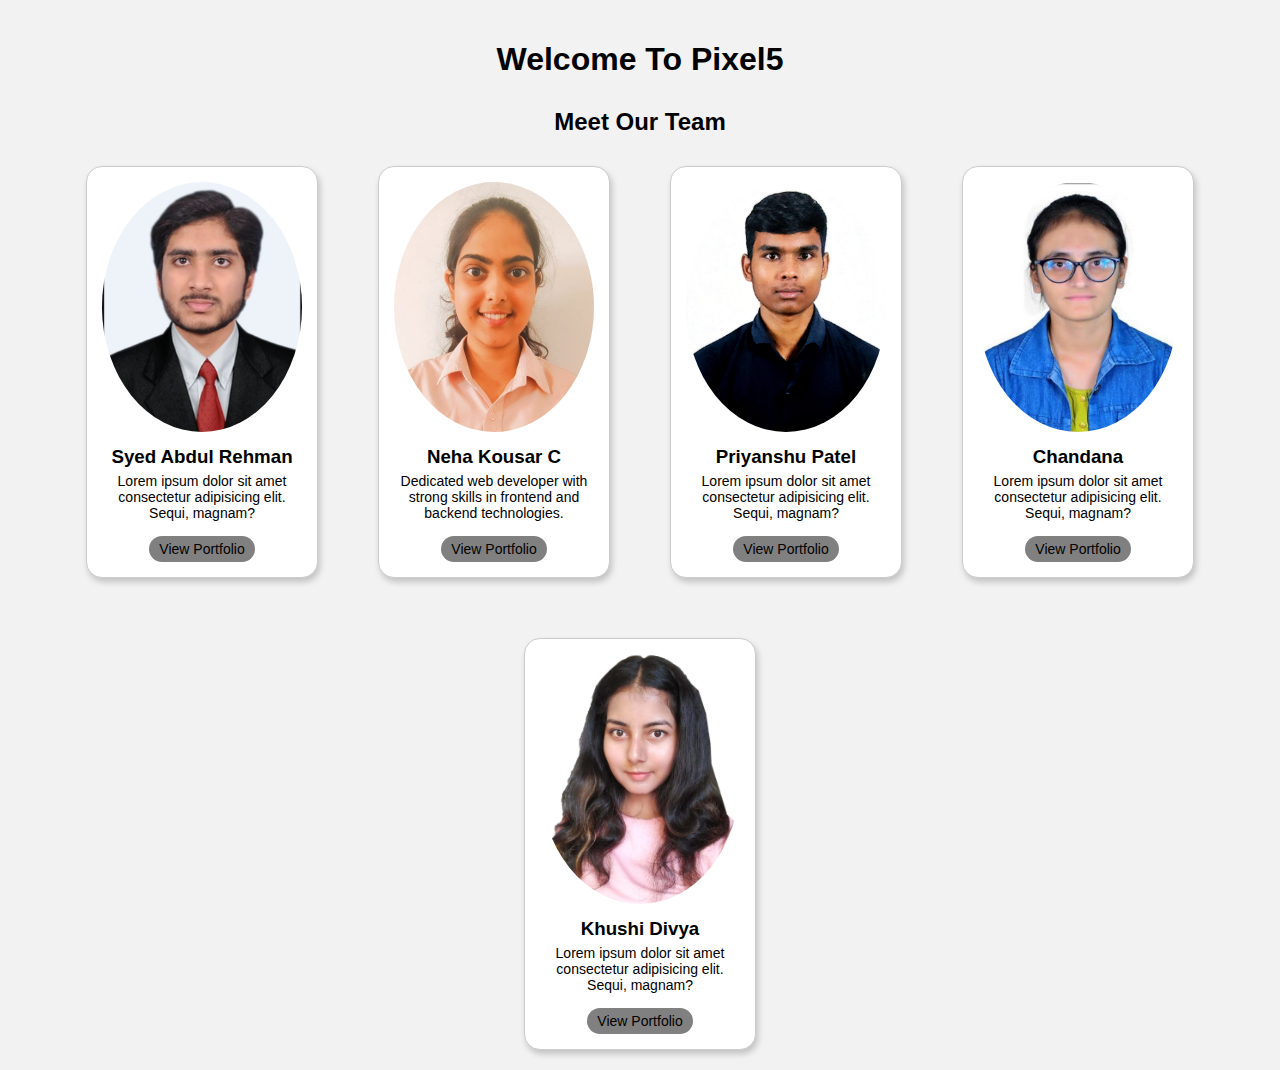
<file: index.html>
<!DOCTYPE html>
<html lang="en">
<head>
  <meta charset="UTF-8">
  <meta name="viewport" content="width=device-width, initial-scale=1.0">
  <title>Team Page</title>
  <style>
    body {
      font-family: Arial, sans-serif;
      background-color: #f2f2f2;
      margin: 0;
      padding: 20px;
    }

    h1,h2 {
      text-align: center;
      margin-bottom: 30px;
    }

    .team-container {
      display: flex;
      flex-wrap: wrap;
      justify-content: center;
      gap: 60px;
    }

    .member-card {
      background-color: white;
      border: 1px solid #ccc;
      width: 200px;
      padding: 15px;
      text-align: center;
      border-radius: 16px;
      box-shadow: 2px 4px 6px 0px rgba(0,0,0,0.2);
    }

    .member-card img {
      width: 100%;
      height: 250px;
      object-fit: cover;
      background-color: lightgray;
      border-radius: 50%;
    }

    .member-card h3 {
      margin: 10px 0 5px;
    }

    .member-card p {
      margin: 5px 0;
      font-size: 14px;
    }

    .member-card a {
      display: inline-block;
      margin-top: 10px;
      padding: 5px 10px;
      background-color: gray;
      color: black;
      text-decoration: none;
      font-size: 14px;
      border-radius: 20px;
    }

    .member-card a:hover {
      background-color: lightgreen;
    }
    
  </style>
</head>
<body>
    <h1>Welcome To Pixel5</h1>

  <h2>Meet Our Team</h2>
  <div class="team-container">
    
    <div class="member-card">
      <img src="images/Rehman.jpeg" alt="Member 1" >
      <h3>Syed Abdul Rehman</h3>
      <p>Lorem ipsum dolor sit amet consectetur adipisicing elit. Sequi, magnam?</p>
      <a href="syed/index.html">View Portfolio</a>
    </div>
    <div class="member-card">
      <img src="images\Neha.jpeg" alt="Member 1">
      <h3>Neha Kousar C</h3>
      <p>Dedicated web developer with strong skills in frontend and backend technologies.</p>
      <a href="Neha/index.html">View Portfolio</a>
    </div>
    <div class="member-card">
      <img src="images\priyanshu.jpeg" alt="Member 1">
      <h3>Priyanshu Patel</h3>
      <p>Lorem ipsum dolor sit amet consectetur adipisicing elit. Sequi, magnam?</p>
      <a href="Priyanshu/PriyanshuPortfolio.html">View Portfolio</a>
    </div>
    <div class="member-card">
      <img src="images\chandana.jpg" alt="Member 1">
      <h3>Chandana</h3>
      <p>Lorem ipsum dolor sit amet consectetur adipisicing elit. Sequi, magnam?</p>
      <a href="Chandana H M/MyProfile.html">View Portfolio</a>
    </div>
    <div class="member-card">
      <img src="images\khushi.jpg" alt="Member 1">
      <h3>Khushi Divya</h3>
      <p>Lorem ipsum dolor sit amet consectetur adipisicing elit. Sequi, magnam?</p>
      <a href="Divya/index.html">View Portfolio</a>
    </div>
    
  </div>

</body>
</html>
</file>
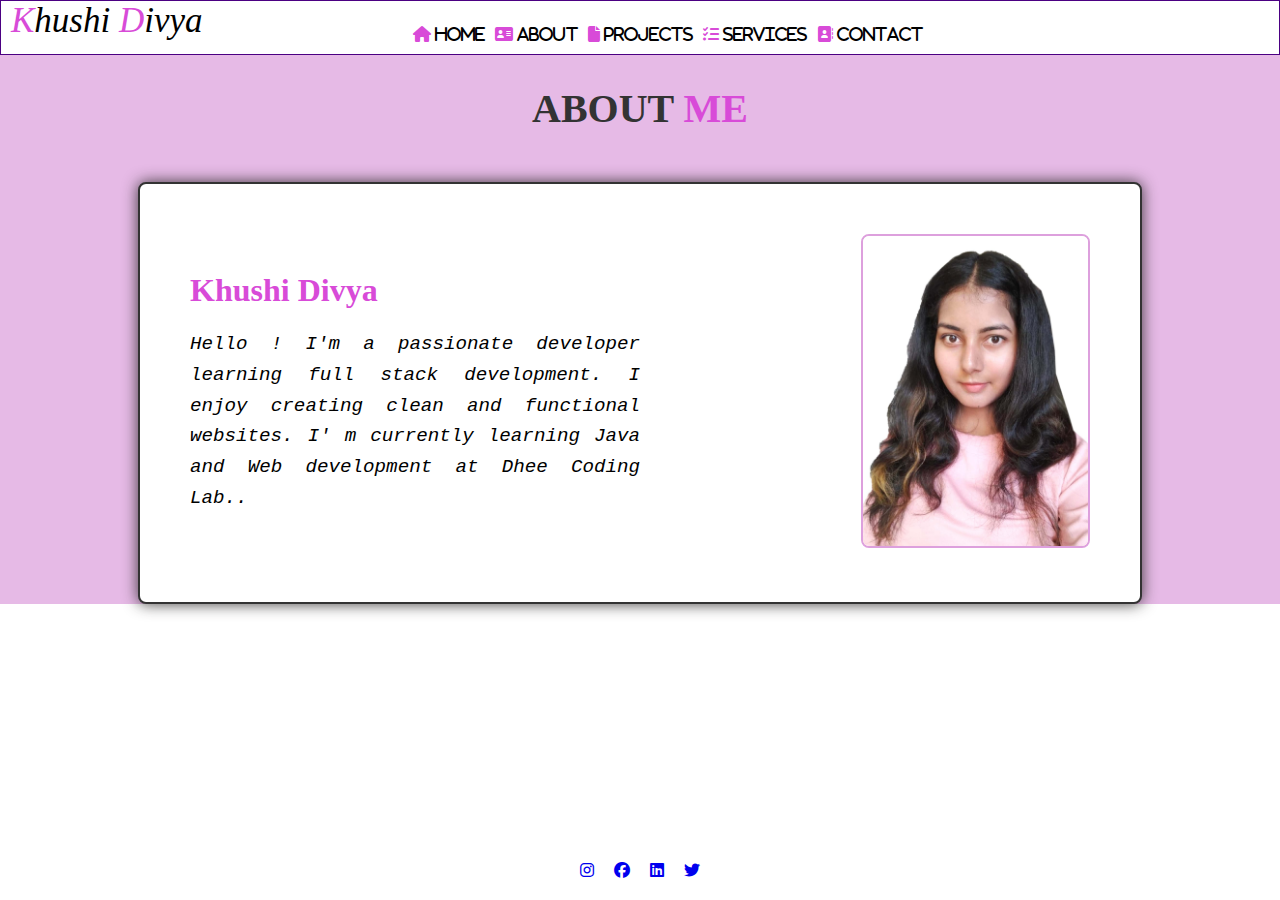
<file: Divya/index.html>
<!DOCTYPE html>
<html lang="en">
<head>
    <meta charset="UTF-8">
    <meta name="viewport" content="width=device-width, initial-scale=1.0">
    <title>Portfolio</title>
    <link rel="stylesheet" href="index.css">
    <link rel="stylesheet" href="https://cdnjs.cloudflare.com/ajax/libs/font-awesome/6.7.2/css/all.min.css">
    <link href="https://cdn.jsdelivr.net/npm/bootstrap@5.3.6/dist/css/bootstrap.min.css" rel="stylesheet" integrity="sha384-4Q6Gf2aSP4eDXB8Miphtr37CMZZQ5oXLH2yaXMJ2w8e2ZtHTl7GptT4jmndRuHDT" crossorigin="anonymous">
</head>
<body>
    <div class="box">

        <div class="navbar">
            <ul><span style="color:rgb(216, 75, 216);">K</span>hushi <span style="color: rgb(216, 75, 216);">D</span>ivya</ul>
            <div class="n">

            </div>
            <div class="nav">
                <ul class="ul"><i class="fa-solid fa-house" style="color: rgb(216, 75, 216);"><span style="color: black"> home</span> </i></ul>
                <ul class="ul"><i class="fa-solid fa-address-card" style="color: rgb(216, 75, 216);"><span style="color: black"> about</span></i></ul>
                <ul class="ul"> <i class="fa-solid fa-file" style="color: rgb(216, 75, 216);"><span style="color: black"> projects</span></i></ul>
                <ul class="ul"><i class="fa-solid fa-list-check"style="color: rgb(216, 75, 216);"><span style="color: black"> services</span></i></ul>
                <ul class="ul"><i class="fa-solid fa-address-book"style="color: rgb(216, 75, 216);"><span style="color: black"> contact</span></i></ul>
            </div>
        </div>
    </div>
<div class="bg">

    <div class="header">About <span style="color:rgb(216, 75, 216);">Me</span></div>
    <div class="portfolio">
        <div class="portfolio-text">
            <h1>Khushi Divya</h1>
            <p>Hello ! I'm a passionate developer learning full stack development. I enjoy creating clean and functional
                websites. I' m currently learning Java and Web development at Dhee Coding Lab..
            </p>
        </div>
        <div class="portfolio-image">
            <img src="Khushi Divya.jpg" alt="Your Photo">
        </div>
    </div>
</div>

<div class="social">
    <a href="https://www.instagram.com/" target="_blank"><i class="fab fa-instagram"></i></a>
    <a href="https://www.facebook.com/" target="_blank"><i class="fab fa-facebook"></i></a>
    <a href="https://www.linkedin.com/in/syed-abdul-rehman-998561242/" target="_blank"><i class="fab fa-linkedin"></i></a>
    <a href="https://x.com/" target="_blank"><i class="fab fa-twitter"></i></a>
    
</div>
</body>
</html>
</file>
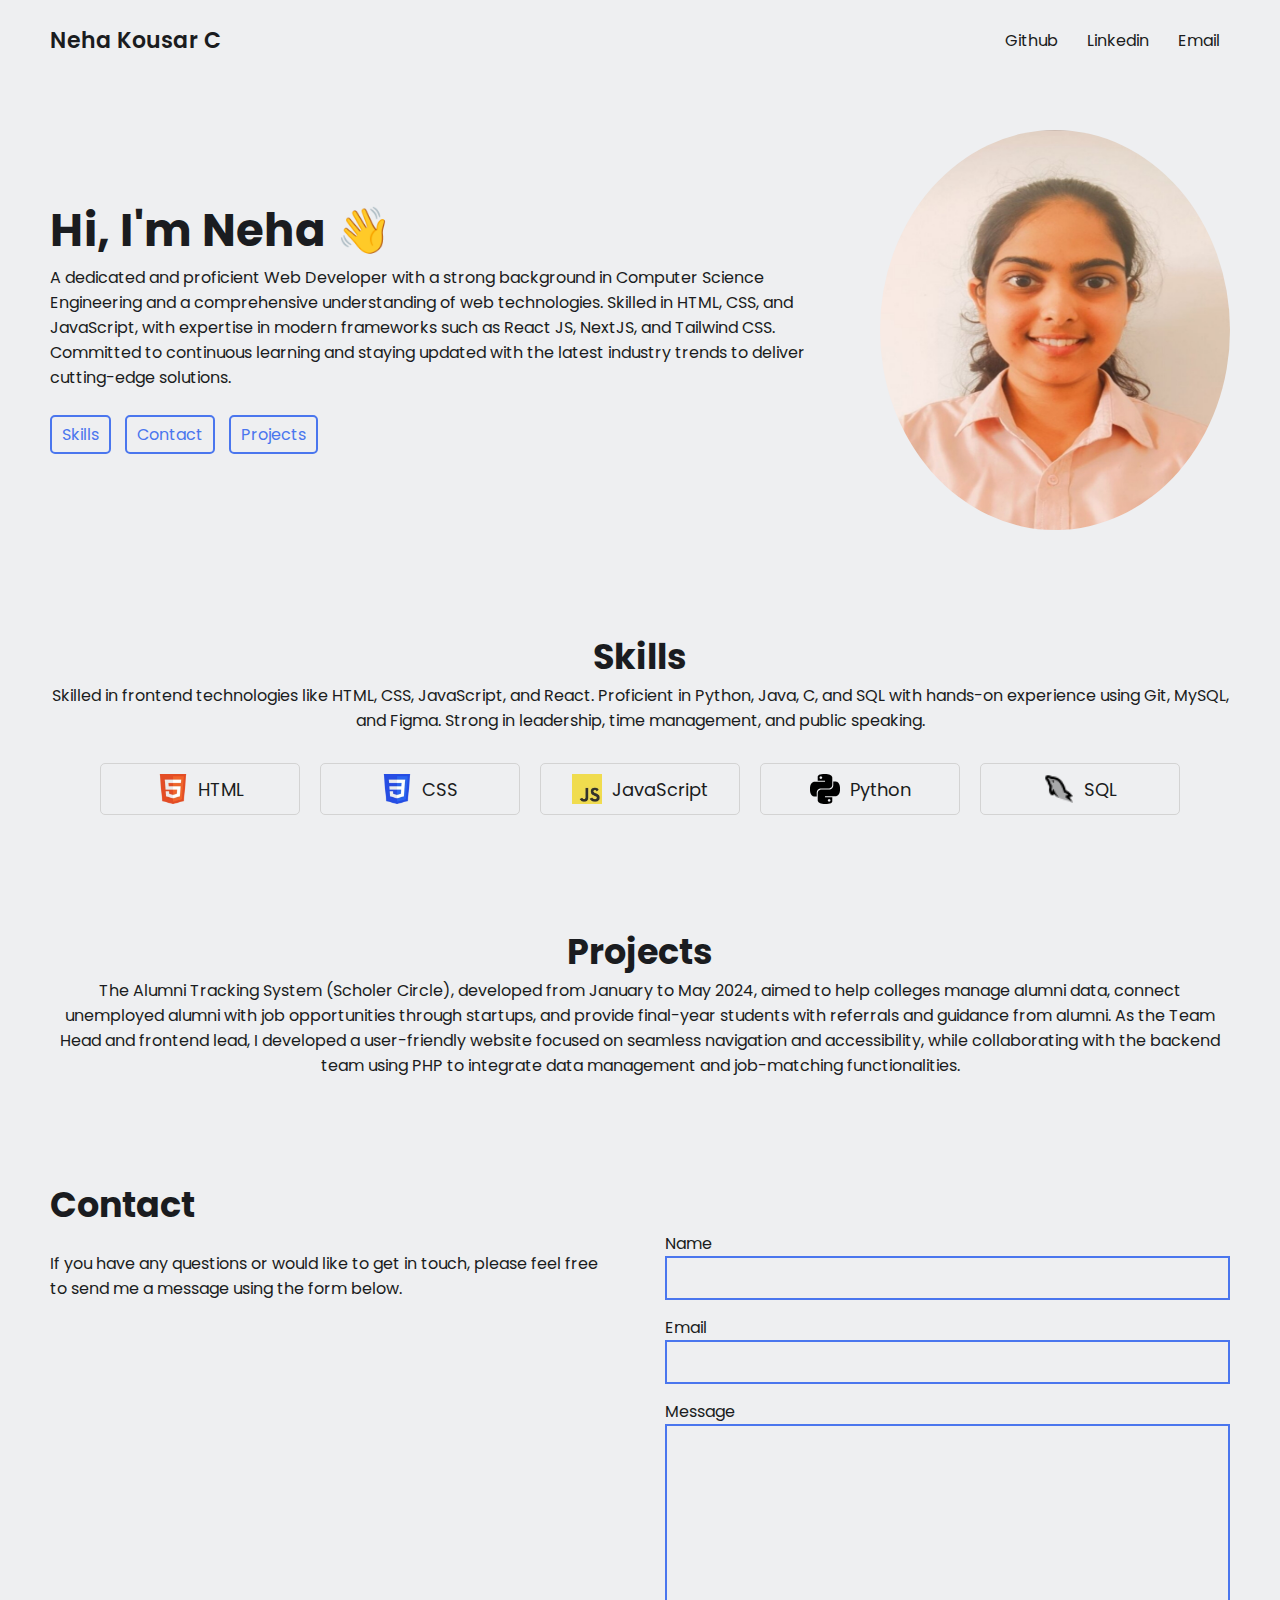
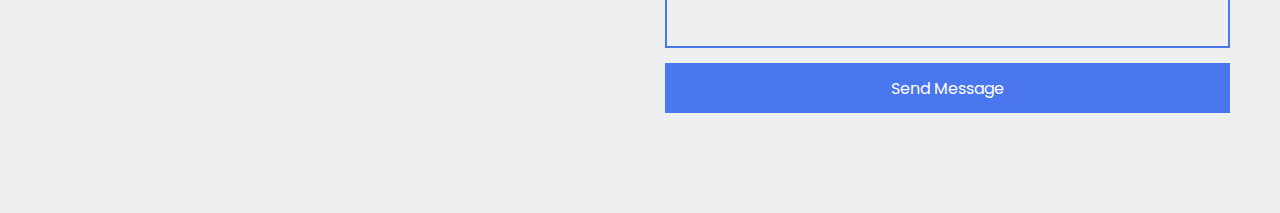
<file: Neha/index.html>
<!DOCTYPE html>
<html lang="en">
<head>
  <meta charset="UTF-8">
  <meta http-equiv="X-UA-Compatible" content="IE=edge">
  <meta name="viewport" content="width=device-width, initial-scale=1.0">

  <link rel="preconnect" href="https://fonts.googleapis.com">
  <link rel="preconnect" href="https://fonts.gstatic.com" crossorigin>
  <link href="https://fonts.googleapis.com/css2?family=Poppins:wght@400;600&display=swap" rel="stylesheet">

  <link rel="stylesheet" href="https://cdnjs.cloudflare.com/ajax/libs/font-awesome/6.4.0/css/all.min.css" integrity="sha512-iecdLmaskl7CVkqkXNQ/ZH/XLlvWZOJyj7Yy7tcenmpD1ypASozpmT/E0iPtmFIB46ZmdtAc9eNBvH0H/ZpiBw==" crossorigin="anonymous" referrerpolicy="no-referrer" />

  <link rel="stylesheet" href="styles.css">

  <title>Portfolio</title>
</head>
<body>
  <!-- NAVBAR -->
  <nav>
    <div class="left">
      <a href="/">Neha Kousar C</a>
    </div>

    <div class="right">
      <a href="http://github.com" target="_blank" rel="noopener noreferrer">
        <i class="fa-brands fa-github"></i>
        <span>Github</span>
      </a>
      
      <a href="http://linkedin.com" target="_blank" rel="noopener noreferrer">
        <i class="fa-brands fa-linkedin"></i>
        <span>Linkedin</span>
      </a>
      
      <a href="mailto:john@example.com">
        <i class="fa-solid fa-envelope"></i>
        <span>Email</span>
      </a>
    </div>
  </nav>

  <main>
    <!-- SECTION 1: Hero -->
    <section class="hero-section">
      <div class="text">
        <h2>Hi, I'm Neha 👋</h2>
        <p>A dedicated and proficient Web Developer with a strong background in Computer Science Engineering and a comprehensive 
        understanding of web technologies. Skilled in HTML, CSS, and JavaScript, with expertise in modern frameworks such as React 
        JS, NextJS, and Tailwind CSS. Committed to continuous learning and staying updated with the latest industry trends to deliver 
        cutting-edge solutions.</p>

        <div class="links">
          <a href="#skills">
            <i class="fa-solid fa-code"></i>
            <span>Skills</span>
          </a>
          
          <a href="#contact">
            <i class="fa-solid fa-envelope"></i>
            <span>Contact</span>
          </a>
          <a href="#project">
            <i class="fas fa-diagram-project"></i>
            <span>Projects</span>
          </a>
        </div>
      </div>

      <div class="headshot">
        <img src="images/Neha.jpeg" alt="Neha headshot" height="400">
      </div>
    </section>

    <!-- SECTION 2: Skills -->
    <section id="skills" class="skills-section">
      <h2>Skills</h2>
      <div class="text">
        Skilled in frontend technologies like HTML, CSS, JavaScript, and React.
Proficient in Python, Java, C, and SQL with hands-on experience using Git, MySQL, and Figma.
Strong in leadership, time management, and public speaking.

      </div>

      <div class="cells">
        <div class="cell">
          <img src="images/html-logo.webp" alt="html logo">
          <span>HTML</span>
        </div>
        <div class="cell">
          <img src="images/css-logo.webp" alt="css logo">
          <span>CSS</span>
        </div>
        <div class="cell">
          <img src="images/javascript-logo.webp" alt="javascript logo">
          <span>JavaScript</span>
        </div>
        <div class="cell">
          <img src="images/python.svg" alt="node logo">
          <span>Python</span>
        </div>
        <div class="cell">
          <img src="images/icons8-mysql-24.png" alt="react logo">
          <span>SQL</span>
        </div>
      </div>
    </section>


    <section id="project" class="projects">
       <h2>Projects</h2>
      <div class="text">
        The <span>Alumni Tracking System (Scholer Circle)</span>, developed from January to May 2024, aimed to help colleges manage alumni data, connect unemployed alumni with job opportunities through startups, and provide final-year students with referrals and guidance from alumni. As the Team Head and frontend lead, I developed a user-friendly website focused on seamless navigation and accessibility, while collaborating with the backend team using PHP to integrate data management and job-matching functionalities.


      </div>
    </section>

    <!-- SECTION 3: Contact -->
    <section id="contact" class="contact-section">
      <h2>Contact</h2>

      <div class="group">
        <div class="text">
          If you have any questions or would like to get in touch, please feel free to send me a message using the form below.
        </div>

        <form>
          <label for="name">Name</label>
          <input type="text" id="name">

          <label for="email">Email</label>
          <input type="email" id="email">

          <label for="message">Message</label>
          <textarea id="message" cols="30" rows="10"></textarea>

          <button type="submit">Send Message</button>
        </form>
      </div>
    </section>
   

  </main>
</body>
</html>
</file>
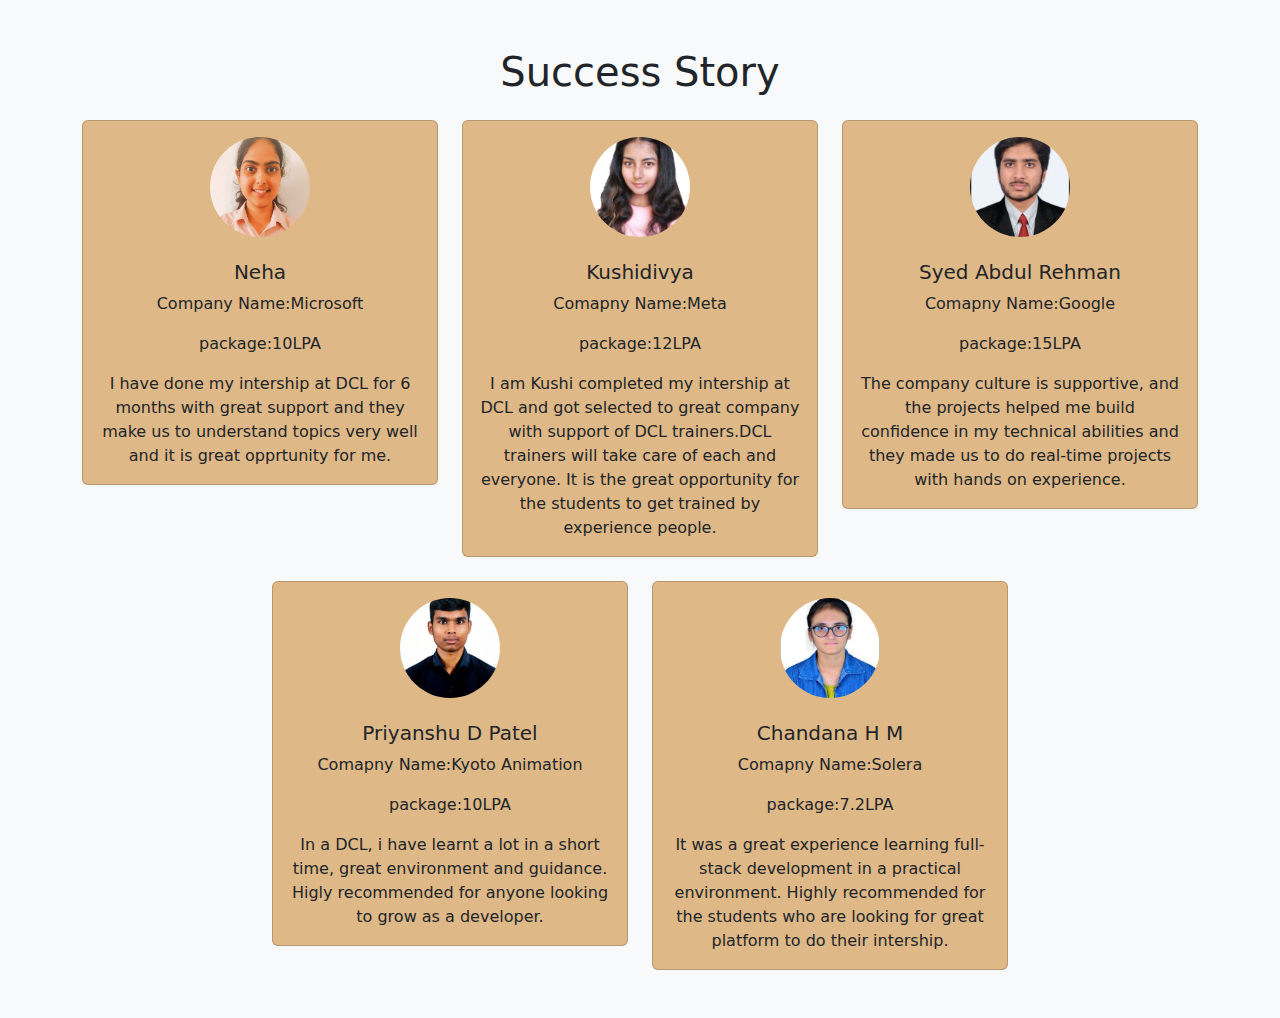
<file: Achivements.html>
<!DOCTYPE html>
<html lang="en">
<head>
  <meta charset="UTF-8">
  <title>Achivements</title>
  <link href="https://cdn.jsdelivr.net/npm/bootstrap@5.3.3/dist/css/bootstrap.min.css" rel="stylesheet">
  <style>
    body {
      background-color: #f8f9fa;
    }
    .profile-card img {
      width: 100px;
      height: 100px;
      object-fit: cover;
      border-radius: 50%;
      margin-bottom: 15px;
    }
  
    .card{
      background-color: burlywood;
    }
    
  </style>
</head>
<body>

  <div class="container py-5">
    <h1 class="mb-4 text-center">Success Story</h1>
    <div class="row g-4 justify-content-center">

      
      <div class="col-md-4 col-sm-6">
        <div class="card text-center p-3 profile-card">
          <img src="images/Neha.jpeg" alt="Neha" class="mx-auto">
          <h5 class="card-title mt-2">Neha</h5>
          <p class="card-text">Company Name:Microsoft</p>
           <p class="card-text">package:10LPA</p>
            <p class="card-text">I have done my intership at DCL for 6 months with great support and they make us to understand topics very well and it is great opprtunity for me.</p>
        </div>
      </div>
      

      <!-- user 2 -->
      <div class="col-md-4 col-sm-6">
        <div class="card text-center p-3 profile-card">
          <img src="images/khushi.jpg" alt="Kushidivya" class="mx-auto">
          <h5 class="card-title mt-2">Kushidivya</h5>
          <p class="card-text">Comapny Name:Meta</p>
          <p class="card-text">package:12LPA</p>
          <p class="card-text">I am Kushi completed my intership at DCL and got selected to great company with support of DCL trainers.DCL trainers will take care of each and everyone. It is the great opportunity for the students to get trained by experience people.</p>
          
        </div>
      </div>

      <div class="col-md-4 col-sm-6">
        <div class="card text-center p-3 profile-card">
          <img src="images/Rehman.jpeg" alt="Syed" class="mx-auto">
          <h5 class="card-title mt-2">Syed Abdul Rehman</h5>
          <p class="card-text">Comapny Name:Google</p>
          <p class="card-text">package:15LPA</p>
          <p class="card-text">The company culture is supportive, and the projects helped me build confidence in my technical abilities and they made us to do real-time projects with hands on experience.</p>
          
        </div>
      </div>

      <div class="col-md-4 col-sm-6">
        <div class="card text-center p-3 profile-card">
          <img src="images/priyanshu.jpeg" alt="Priyanshu" class="mx-auto">
          <h5 class="card-title mt-2">Priyanshu D Patel</h5>
          <p class="card-text">Comapny Name:Kyoto Animation</p>
          <p class="card-text">package:10LPA</p>
          <p class="card-text">In a DCL, i have learnt a lot in a short time, great environment and guidance. Higly recommended for anyone looking to grow as a developer. </p>
          
        </div>
      </div>

      <div class="col-md-4 col-sm-6">
        <div class="card text-center p-3 profile-card">
          <img src="images/chandana.jpg" alt="Chandana" class="mx-auto">
          <h5 class="card-title mt-2">Chandana H M</h5>
          <p class="card-text">Comapny Name:Solera</p>
          <p class="card-text">package:7.2LPA</p>
          <p class="card-text">It was a great experience learning full-stack development in a practical environment. Highly recommended for the students who are looking for great platform to do their intership.</p>
          
        </div>
      </div>

      

    </div>
  </div>

</body>
</html>
</file>
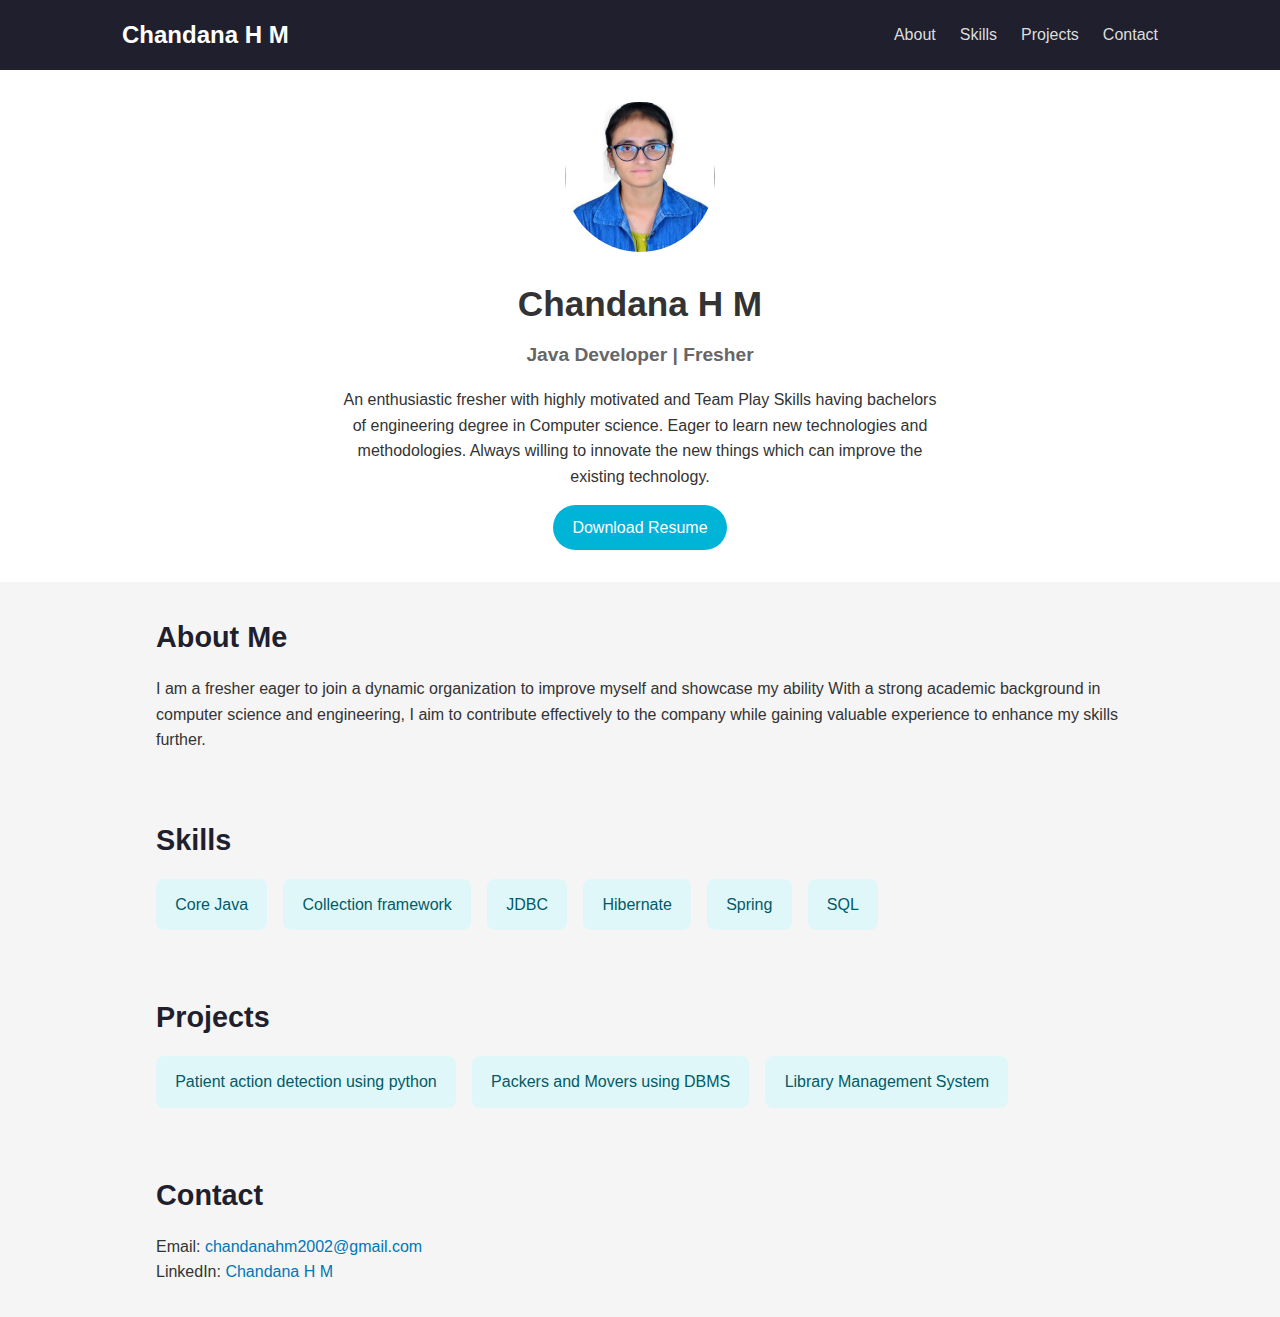
<file: Chandana H M/MyProfile.html>
<!DOCTYPE html>
<html lang="en">
<head>
  <meta charset="UTF-8" />
  <meta name="viewport" content="width=device-width, initial-scale=1.0" />
  <title>My Portfolio</title>
  <link rel="stylesheet" href="Chandana.css" />
</head>
<body>
  <header>
    <nav>
      <div class="logo">Chandana H M</div>
      <ul>
        <li><a href="#about">About</a></li>
        <li><a href="#skills">Skills</a></li>
        <li><a href="#projects">Projects</a></li>
        <li><a href="#contact">Contact</a></li>
      </ul>
    </nav>
  </header>

  <section class="hero">
    <img src="chandana.jpg" alt="Profile Photo" />
    <h1>Chandana H M</h1>
    <h2>Java Developer | Fresher</h2>
    <p> An enthusiastic fresher with highly motivated and Team Play Skills having bachelors of engineering degree in Computer science.
 	    Eager to learn new technologies and methodologies.
 	    Always willing to innovate the new things which can improve the existing technology.
    </p>
    <a href="c:\Users\Gowda\Downloads\Chandana_H_M_2023_CSE (6).pdf" download class="btn">Download Resume</a>
  </section>

  <section id="about" class="section">
    <h2>About Me</h2>
    <p>
      I am a fresher eager to join a dynamic organization to improve myself and showcase my ability
      With a strong academic background in computer science and engineering, 
      I aim to contribute effectively to the company while gaining valuable experience to enhance my skills further.
    </p>
  </section>

  <section id="skills" class="section">
    <h2>Skills</h2>
    <ul class="skills">
      <li>Core Java</li>
      <li>Collection framework</li>
      <li>JDBC</li>
      <li>Hibernate</li>
      <li>Spring</li>
      <li>SQL</li>
    </ul>
  </section>

  <section id="projects" class="section">
    <h2>Projects</h2>
    <ul class="projects">
      <li>Patient action detection using python</li>
      <li>Packers and Movers using DBMS</li>
      <li>Library Management System</li>
    </ul>
  </section>

  <section id="contact" class="section contact">
    <h2>Contact</h2>
    <p>Email: <a href="mailto:chandanahm2002@gmail.com">chandanahm2002@gmail.com</a></p>
    <p>LinkedIn: <a href="www.linkedin.com/in/chandana-h-m-5b7a65344" target="_blank">Chandana H M</a></p>
  </section>

 
</body>
</html>
</file>
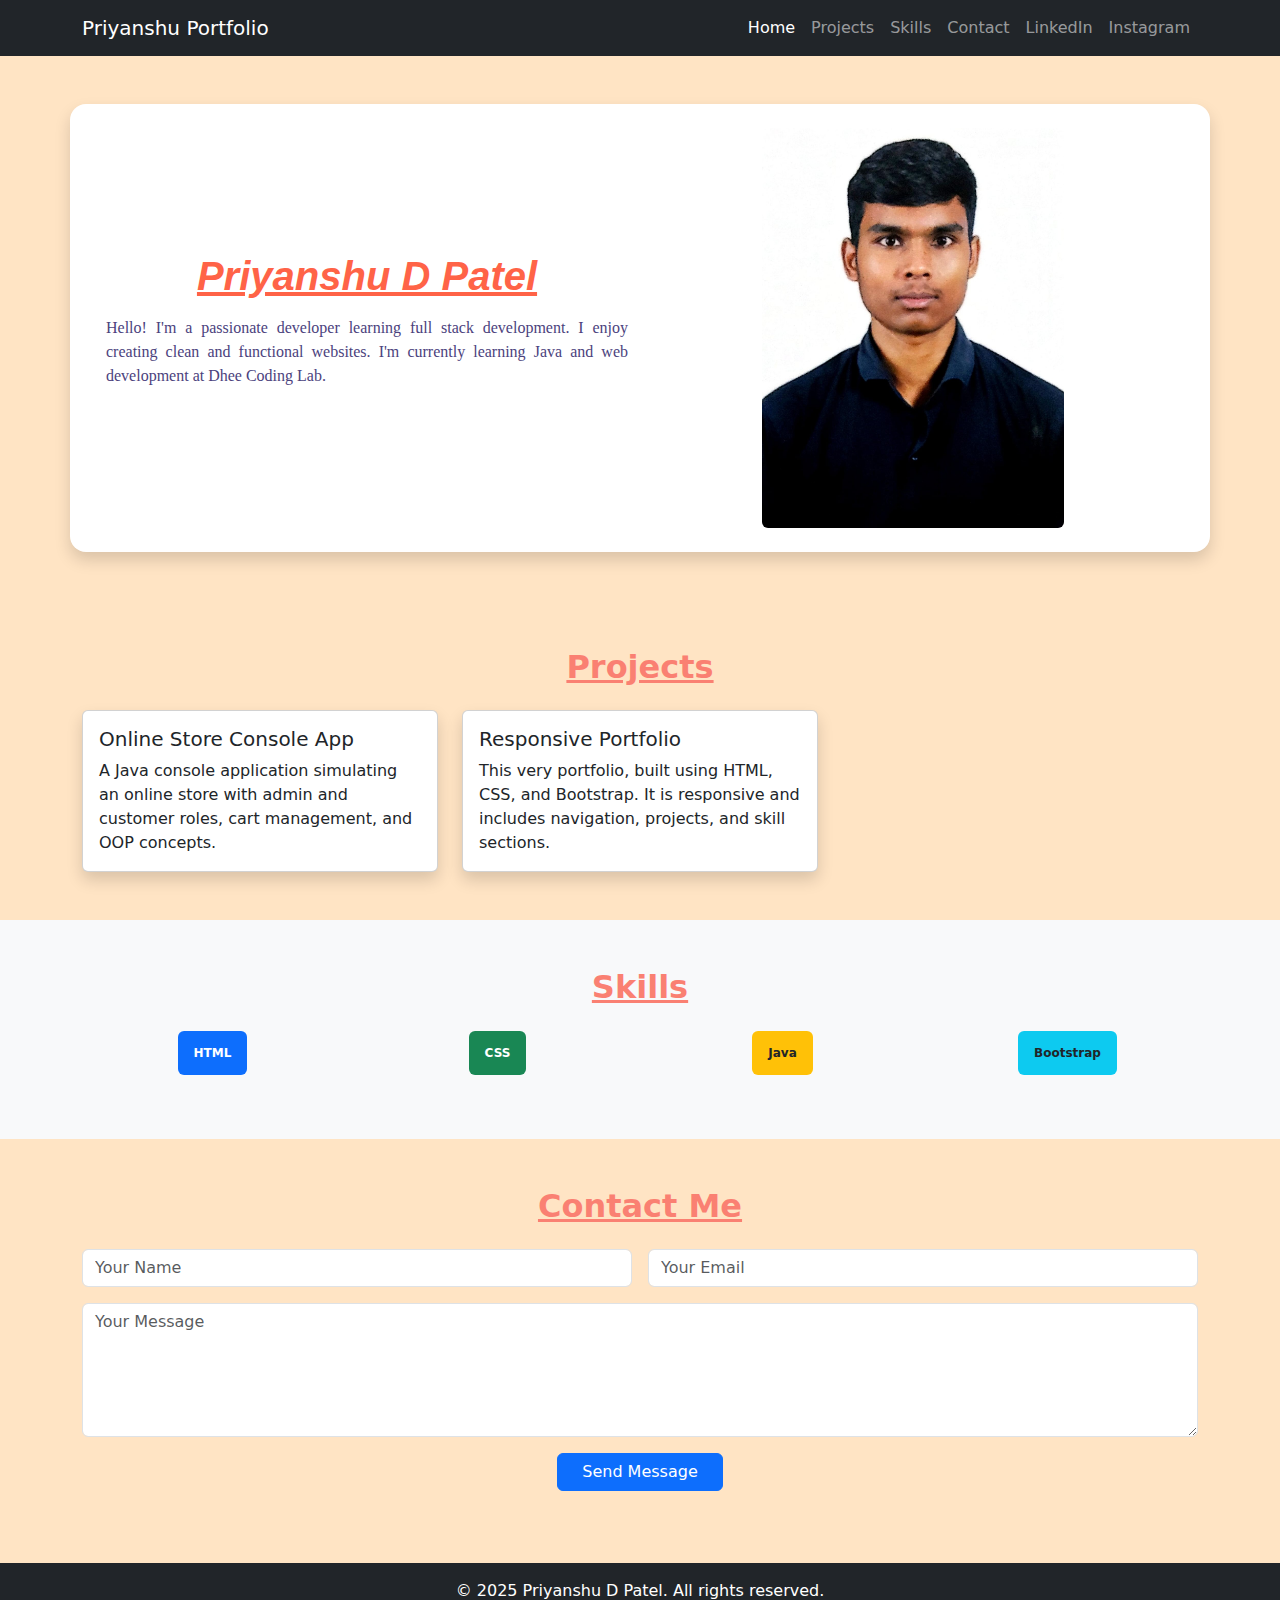
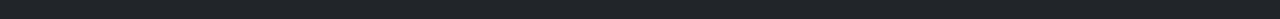
<file: Priyanshu/PriyanshuPortfolio.html>
<!DOCTYPE html>
<html lang="en">
<head>
  <meta charset="UTF-8" />
  <meta name="viewport" content="width=device-width, initial-scale=1" />
  <title>Priyanshu Portfolio</title>
  <link href="https://cdn.jsdelivr.net/npm/bootstrap@5.3.3/dist/css/bootstrap.min.css" rel="stylesheet">
  <script src="https://cdn.jsdelivr.net/npm/bootstrap@5.3.3/dist/js/bootstrap.bundle.min.js"></script>
  <link rel="stylesheet" href="PriyanshuPortfolio.css" />
</head>
<body>

  <nav class="navbar navbar-expand-lg navbar-dark bg-dark">
    <div class="container">
      <a class="navbar-brand" href="#">Priyanshu Portfolio</a>
      <button class="navbar-toggler" type="button" data-bs-toggle="collapse" data-bs-target="#navbarNav">
        <span class="navbar-toggler-icon"></span>
      </button>
      <div class="collapse navbar-collapse justify-content-end" id="navbarNav">
        <ul class="navbar-nav">
          <li class="nav-item"><a class="nav-link active" href="#">Home</a></li>
          <li class="nav-item"><a class="nav-link" href="#projects">Projects</a></li>
          <li class="nav-item"><a class="nav-link" href="#skills">Skills</a></li>
          <li class="nav-item"><a class="nav-link" href="#contact">Contact</a></li>
          <li class="nav-item"><a class="nav-link" href="https://www.linkedin.com/in/priyanshu-patel-717354257/" target="_blank" rel="noopener noreferrer">LinkedIn</a></li>
          <li class="nav-item"><a class="nav-link" href="https://www.instagram.com/kurumi_tokisaki452/" target="_blank" rel="noopener noreferrer">Instagram</a></li>
        </ul>
      </div>
    </div>
  </nav>

  <section class="portfolio-section py-5">
    <div class="container">
      <div class="row align-items-center bg-white shadow rounded-4 p-4">
        <div class="col-md-6 text-center text-md-start">
          <h1 class="heading1">Priyanshu D Patel</h1>
          <p class="para1 mt-3">
            Hello! I'm a passionate developer learning full stack development. I enjoy creating clean and functional websites. I'm currently learning Java and web development at Dhee Coding Lab.
          </p>
        </div>
        <div class="col-md-6 text-center">
          <img src="Priyanshu Image.jpg" alt="Your Photo" class="img-fluid rounded" id="img1">
        </div>
      </div>
    </div>
  </section>

  <section class="py-5" id="projects">
    <div class="container">
      <h2 class="section-title text-center mb-4">Projects</h2>
      <div class="row g-4">
        <div class="col-md-4">
          <div class="card h-100 shadow">
            <div class="card-body">
              <h5 class="card-title">Online Store Console App</h5>
              <p class="card-text">A Java console application simulating an online store with admin and customer roles, cart management, and OOP concepts.</p>
            </div>
          </div>
        </div>
        <div class="col-md-4">
          <div class="card h-100 shadow">
            <div class="card-body">
              <h5 class="card-title">Responsive Portfolio</h5>
              <p class="card-text">This very portfolio, built using HTML, CSS, and Bootstrap. It is responsive and includes navigation, projects, and skill sections.</p>
            </div>
          </div>
        </div>
      </div>
    </div>
  </section>

  <section class="py-5 bg-light" id="skills">
    <div class="container">
      <h2 class="section-title text-center mb-4">Skills</h2>
      <div class="row text-center">
        <div class="col-md-3 col-6 mb-3"><span class="badge bg-primary p-3">HTML</span></div>
        <div class="col-md-3 col-6 mb-3"><span class="badge bg-success p-3">CSS</span></div>
        <div class="col-md-3 col-6 mb-3"><span class="badge bg-warning text-dark p-3">Java</span></div>
        <div class="col-md-3 col-6 mb-3"><span class="badge bg-info text-dark p-3">Bootstrap</span></div>
      </div>
    </div>
  </section>

  <section class="py-5" id="contact">
    <div class="container">
      <h2 class="section-title text-center mb-4">Contact Me</h2>
      <form>
        <div class="row g-3">
          <div class="col-md-6">
            <input type="text" class="form-control" placeholder="Your Name" required>
          </div>
          <div class="col-md-6">
            <input type="email" class="form-control" placeholder="Your Email" required>
          </div>
          <div class="col-12">
            <textarea class="form-control" rows="5" placeholder="Your Message" required></textarea>
          </div>
          <div class="col-12 text-center">
            <button type="submit" class="btn btn-primary px-4">Send Message</button>
          </div>
        </div>
      </form>
    </div>
  </section>

  <footer class="bg-dark text-white text-center py-3 mt-4">
    <p class="mb-0">&copy; 2025 Priyanshu D Patel. All rights reserved.</p>
  </footer>

  
</body>
</html>
</file>
<file: Divya/index.css>
* {
    padding: 0;
    margin: 0;
}

.box {
    border: indigo 1px solid;
}

.navbar {
    margin-left: 10px;
    margin-right: 10px;

    display: flex;
    color: black;
    font-style: italic;
    font-family: Georgia, 'Times New Roman', Times, serif;
    font-size: 35px;
    border-radius: 10px;
}

.nav {
    padding-top: 25px;
    display: flex;
    justify-content: space-between;
}

.n {
    margin-left: 100px;
    margin-right: 100px;
}

.ul {
    margin-left: 10px;
    margin-bottom: 10px;
    text-transform: capitalize;
    color: plum;
    font-size: medium;
    justify-content: space-around;
    font-family: Cambria, Cochin, Georgia, Times, 'Times New Roman', serif;
}

/* i .fa-solid fa-house :hover {} */

.bg {
    background-color: rgba(221, 160, 221, 0.731);
}

.header {
    text-transform: uppercase;
    text-align: center;
    padding: 30px;
    font-size: 2.5em;
    font-weight: bold;
    color: #333;
}

.portfolio {
    display: flex;
    justify-content: space-between;
    align-items: center;
    padding: 50px;
    background-color: white;
    box-shadow: 0 0 15px rgba(49, 45, 45, 0.927);
    max-width: 900px;
    margin: 20px auto;
    border-radius: 8px;
    border: #333 2px solid;
}

.portfolio-text {
    flex: 1;
}

.portfolio-text h1 {
    color: rgb(216, 75, 216);
    font-size: 2em;
    margin-bottom: 20px;
}

.portfolio-text p {
    text-align: justify;
    font-style: italic;
    font-family: 'Courier New', Courier, monospace;
    font-size: 1.2em;
    line-height: 1.6;
}

.portfolio-image {
    flex: 1;
    text-align: right;
}

.portfolio-image img {
    border-radius: 30px;
    border: plum solid 2px;
    max-width: 50%;
    height: auto;
    border-radius: 8px;
}

.social {
    position: absolute;
    bottom: 20px;
    left: 50%;
    transform: translateX(-50%);
    display: flex;
    gap: 20px;
}
</file>
<file: Neha/styles.css>
:root {
  --text-color: #1a1c20;
  --link-color: #4a76ee;
  --background-color: #eeeff1;
}

* {
  margin: 0;
  padding: 0;
  box-sizing: border-box;
}

html {
  scroll-behavior: smooth;
}

body {
  font-family: 'Poppins', sans-serif;
  color: var(--text-color);
  background-color: var(--background-color);
  max-width: 1400px;
  margin: 0 auto;
}

a {
  color: var(--link-color);
  text-decoration: none;
}

/* NAVBAR */
nav {
  display: flex;
  justify-content: space-between;
  align-items: center;
  padding: 0 50px;
  height: 80px;
}

nav .left a {
  color: var(--text-color);
  font-size: 22px;
  font-weight: 600;
}

nav .right a {
  color: var(--text-color);
  margin: 0 10px;
}

nav .right a span {
  margin-left: 5px;
}

/* HERO SECTION */
.hero-section {
  display: flex;
  justify-content: space-between;
  align-items: center;
  padding: 0 50px;
  margin: 50px 0 100px;
  gap: 40px;
}

.hero-section .text {
  flex: 5;
}

.hero-section .text h2 {
  font-size: 45px;
}

.hero-section .text .links {
  margin-top: 25px;
}

.hero-section .text .links a {
  display: inline-block;
  padding: 5px 10px;
  border: 2px solid var(--link-color);
  border-radius: 5px;
  margin-right: 10px;
  margin-bottom: 10px;
  transition: .1s;
}

.hero-section .text .links a:hover {
  color: var(--text-color);
  border-color: var(--text-color);
}

.hero-section .headshot {
  flex: 2;
  display: flex;
  justify-content: right;
}

.hero-section .headshot img {
  width: 350px;
  border-radius: 50%;
}

/* /* SKILLS SECTION */
.skills-section {
  padding: 0 50px;
  margin-bottom: 100px;
}

.skills-section h2 {
  text-align: center;
  font-size: 35px;
}

.skills-section .text {
  text-align: center;
  margin-bottom: 20px;
}
.projects.text span{
  font-weight: bold;
}



.projects{
  padding: 0 50px;
  margin-bottom: 100px;
}

.projects h2 {
  text-align: center;
  font-size: 35px;
}

.projects .text {
  text-align: center;
  margin-bottom: 20px;
}

.skills-section .cells {
  display: flex;
  justify-content: center;
  flex-wrap: wrap;
}

.skills-section .cells .cell {
  display: flex;
  justify-content: center;
  align-items: center;
  gap: 10px;
  width: 200px;
  padding: 10px 20px;
  margin: 10px;
  border: 1.5px solid #d3d3d3;
  border-radius: 5px;
}

.skills-section .cells .cell img {
  width: 30px;
  height: 30px;
  object-fit: contain;
}

.skills-section .cells .cell span {
  font-size: 18px;
}

/* CONTACT SECTION */
.contact-section {
  padding: 0 50px;
  margin-bottom: 100px;
}

.contact-section h2 {
  font-size: 35px;
}

.contact-section .group {
  display: flex;
  gap: 50px;
}

.contact-section .group .text {
  flex: 3;
  margin-top: 20px;
}

.contact-section .group form {
  flex: 3;
  display: flex;
  flex-direction: column;
}

.contact-section .group form input,
.contact-section .group form textarea {
  font-family: 'Poppins', sans-serif;
  border: 2px solid var(--link-color);
  background-color: transparent;
  padding: 10px;
  margin-bottom: 15px;
  outline: none;
  resize: none;
}

.contact-section .group form button {
  font-size: 16px;
  font-family: 'Poppins', sans-serif;
  color: #fff;
  background-color: var(--link-color);
  border: none;
  height: 50px;
  cursor: pointer;
  transition: .1s;
}

.contact-section .group form button:hover {
  filter: brightness(.9);
}
</file>
<file: Chandana H M/Chandana.css>
* {
  margin: 0;
  padding: 0;
  box-sizing: border-box;
  font-family: 'Segoe UI', sans-serif;
}

body {
  background-color: #f5f5f5;
  color: #333;
  line-height: 1.6;
}

header {
  background-color: #1f1f2e;
  padding: 1rem 0;
}

nav {
  display: flex;
  justify-content: space-between;
  align-items: center;
  max-width: 1100px;
  margin: auto;
  padding: 0 2rem;
}

.logo {
  color: #fff;
  font-size: 1.5rem;
  font-weight: bold;
}

nav ul {
  list-style: none;
  display: flex;
  gap: 1.5rem;
}

nav ul li a {
  color: #ddd;
  text-decoration: none;
  font-size: 1rem;
  transition: color 0.3s ease;
}

nav ul li a:hover {
  color: #00b4d8;
}

.hero {
  text-align: center;
  padding: 2rem 1rem;
  background-color: #ffffff;
}

.hero img {
  width: 150px;
  height: 150px;
  border-radius: 50%;
  object-fit: cover;
  margin-bottom: 1rem;
}

.hero h1 {
  font-size: 2.2rem;
  margin-bottom: 0.5rem;
}

.hero h2 {
  color: #666;
  font-size: 1.2rem;
  margin-bottom: 1rem;
}

.hero p {
  font-size: 1rem;
  max-width: 600px;
  margin: auto;
  margin-bottom: 1rem;
}

.btn {
  display: inline-block;
  background-color: #00b4d8;
  color: white;
  padding: 0.6rem 1.2rem;
  text-decoration: none;
  border-radius: 25px;
  transition: background-color 0.3s ease;
}

.btn:hover {
  background-color: #0077b6;
}

.section {
  max-width: 1000px;
  margin: auto;
  padding: 2rem 1rem;
}

.section h2 {
  font-size: 1.8rem;
  margin-bottom: 1rem;
  color: #1f1f2e;
}

.skills, .projects {
  list-style: none;
  display: flex;
  flex-wrap: wrap;
  gap: 1rem;
}

.skills li, .projects li {
  background-color: #e0f7fa;
  padding: 0.8rem 1.2rem;
  border-radius: 8px;
  font-size: 1rem;
  color: #005b66;
}

.contact a {
  color: #0077b6;
  text-decoration: none;
}

.contact a:hover {
  text-decoration: underline;
}




@media screen and (max-width: 768px) {
  nav ul {
    flex-direction: column;
    align-items: center;
  }

  .skills, .projects {
    flex-direction: column;
    align-items: flex-start;
  }

  .hero img {
    width: 120px;
    height: 120px;
  }
}
</file>
<file: Priyanshu/PriyanshuPortfolio.css>
body {
  background-color: bisque;
}

.heading1 {
  text-align: center;
  text-decoration: underline;
  text-transform: capitalize;
  font-size: 2.5rem;
  font-family: 'Segoe UI', Tahoma, Geneva, Verdana, sans-serif;
  font-weight: 900;
  font-style: italic;
  color: tomato;
}

.para1 {
  text-align: justify;
  color: rgb(75, 66, 125);
  font-size: 1rem;
  font-family: cursive;
}

#img1 {
  max-width: 100%;
  height: auto;
  max-height: 400px;
}

.section-title {
  font-size: 2rem;
  font-weight: 700;
  color: salmon;
  text-decoration: underline;
}
</file>
